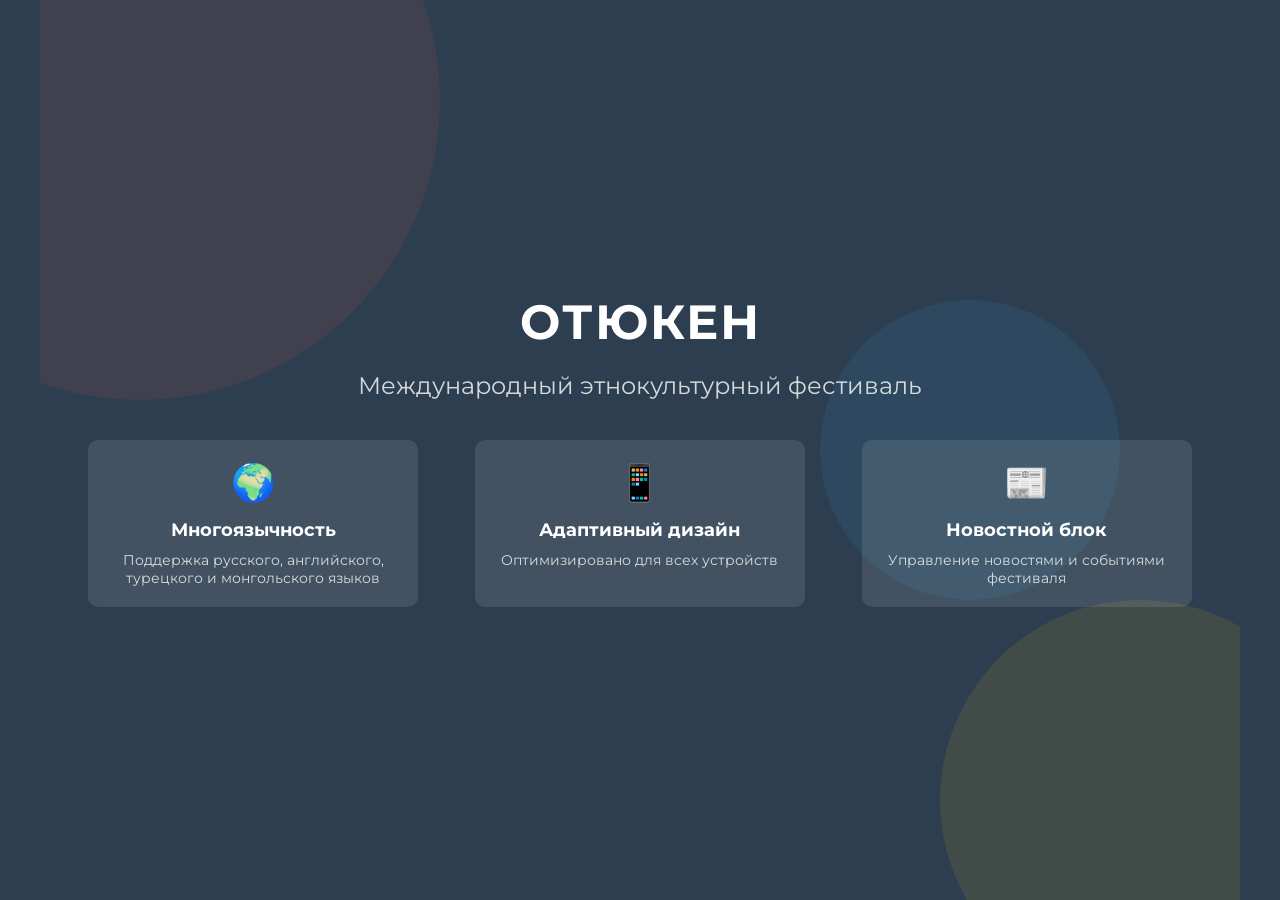
<file: screenshot.html>
<!DOCTYPE html>
<html lang="en">
<head>
    <meta charset="UTF-8">
    <meta name="viewport" content="width=device-width, initial-scale=1.0">
    <title>Otuken Festival Theme Screenshot</title>
    <style>
        body {
            margin: 0;
            padding: 0;
            display: flex;
            justify-content: center;
            align-items: center;
            height: 100vh;
            background-color: #2C3E50;
            font-family: 'Montserrat', sans-serif;
        }
        
        .screenshot {
            width: 1200px;
            height: 900px;
            background-color: #2C3E50;
            color: white;
            display: flex;
            flex-direction: column;
            align-items: center;
            justify-content: center;
            text-align: center;
            padding: 20px;
            box-sizing: border-box;
            position: relative;
            overflow: hidden;
        }
        
        .logo {
            font-size: 48px;
            font-weight: bold;
            margin-bottom: 20px;
            letter-spacing: 2px;
        }
        
        .tagline {
            font-size: 24px;
            margin-bottom: 40px;
            opacity: 0.8;
        }
        
        .decoration {
            position: absolute;
            width: 100%;
            height: 100%;
            top: 0;
            left: 0;
            z-index: 0;
            overflow: hidden;
        }
        
        .circle {
            position: absolute;
            border-radius: 50%;
            opacity: 0.1;
        }
        
        .circle-1 {
            width: 600px;
            height: 600px;
            background-color: #E74C3C;
            top: -200px;
            left: -200px;
        }
        
        .circle-2 {
            width: 400px;
            height: 400px;
            background-color: #F1C40F;
            bottom: -100px;
            right: -100px;
        }
        
        .circle-3 {
            width: 300px;
            height: 300px;
            background-color: #3498DB;
            top: 50%;
            right: 10%;
            transform: translateY(-50%);
        }
        
        .content {
            position: relative;
            z-index: 1;
        }
        
        .features {
            display: flex;
            justify-content: space-around;
            width: 100%;
            margin-top: 40px;
        }
        
        .feature {
            background-color: rgba(255, 255, 255, 0.1);
            padding: 20px;
            border-radius: 10px;
            width: 25%;
            margin: 0 10px;
        }
        
        .feature-icon {
            font-size: 36px;
            margin-bottom: 15px;
        }
        
        .feature-title {
            font-size: 18px;
            font-weight: bold;
            margin-bottom: 10px;
        }
        
        .feature-desc {
            font-size: 14px;
            opacity: 0.8;
        }
    </style>
    <link href="https://fonts.googleapis.com/css2?family=Montserrat:wght@400;700&display=swap" rel="stylesheet">
</head>
<body>
    <div class="screenshot">
        <div class="decoration">
            <div class="circle circle-1"></div>
            <div class="circle circle-2"></div>
            <div class="circle circle-3"></div>
        </div>
        
        <div class="content">
            <div class="logo">ОТЮКЕН</div>
            <div class="tagline">Международный этнокультурный фестиваль</div>
            
            <div class="features">
                <div class="feature">
                    <div class="feature-icon">🌍</div>
                    <div class="feature-title">Многоязычность</div>
                    <div class="feature-desc">Поддержка русского, английского, турецкого и монгольского языков</div>
                </div>
                <div class="feature">
                    <div class="feature-icon">📱</div>
                    <div class="feature-title">Адаптивный дизайн</div>
                    <div class="feature-desc">Оптимизировано для всех устройств</div>
                </div>
                <div class="feature">
                    <div class="feature-icon">📰</div>
                    <div class="feature-title">Новостной блок</div>
                    <div class="feature-desc">Управление новостями и событиями фестиваля</div>
                </div>
            </div>
        </div>
    </div>
</body>
</html>
</file>
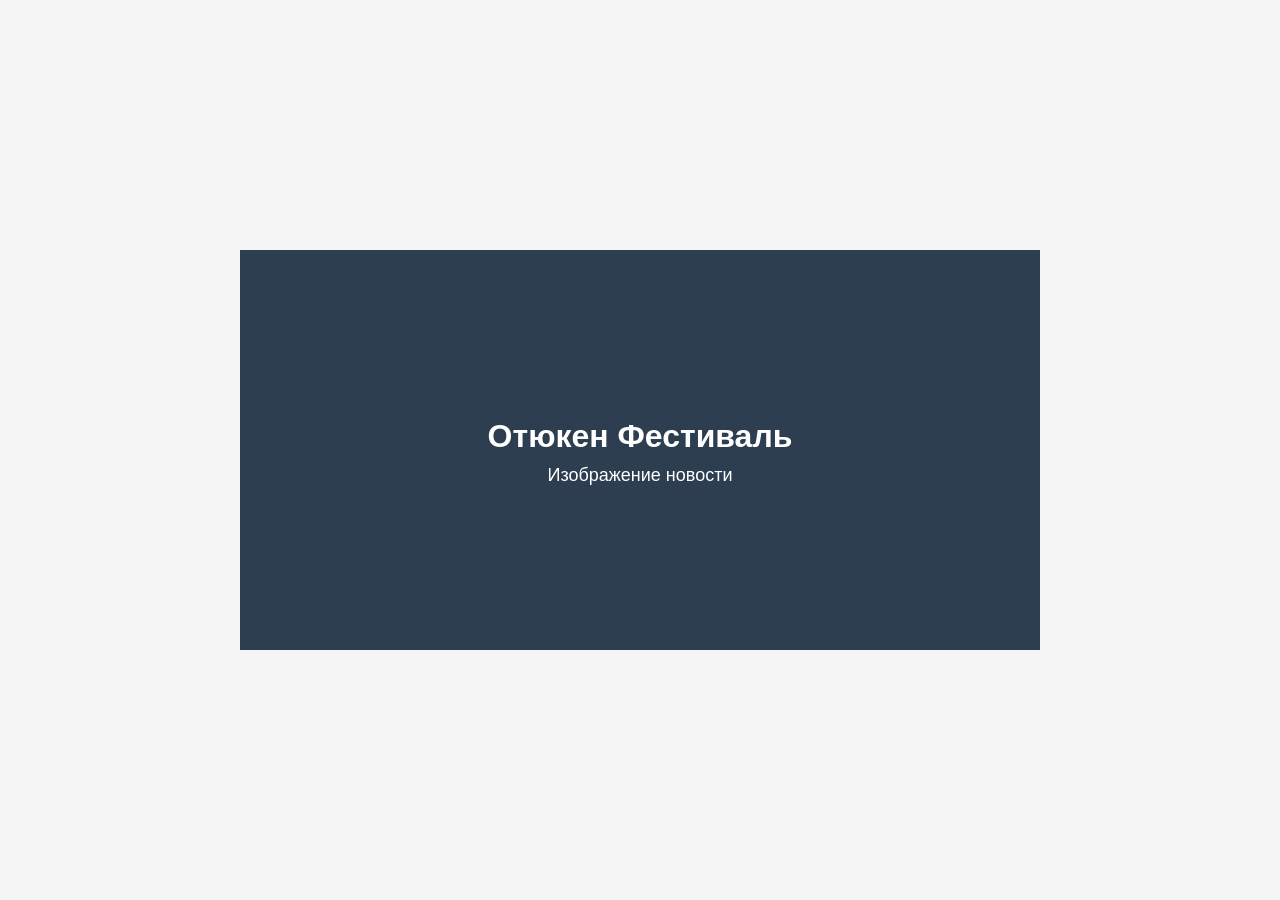
<file: images/news/placeholder.html>
<!DOCTYPE html>
<html>
<head>
    <title>News Image Placeholder</title>
    <style>
        body {
            margin: 0;
            padding: 0;
            display: flex;
            justify-content: center;
            align-items: center;
            height: 100vh;
            background-color: #f5f5f5;
            font-family: Arial, sans-serif;
        }
        .placeholder {
            width: 800px;
            height: 400px;
            background-color: #2C3E50;
            color: white;
            display: flex;
            flex-direction: column;
            justify-content: center;
            align-items: center;
            text-align: center;
            padding: 20px;
            box-sizing: border-box;
        }
        h1 {
            font-size: 32px;
            margin-bottom: 10px;
        }
        p {
            font-size: 18px;
            margin-top: 0;
        }
    </style>
</head>
<body>
    <div class="placeholder">
        <h1>Отюкен Фестиваль</h1>
        <p>Изображение новости</p>
    </div>
</body>
</html>
</file>
